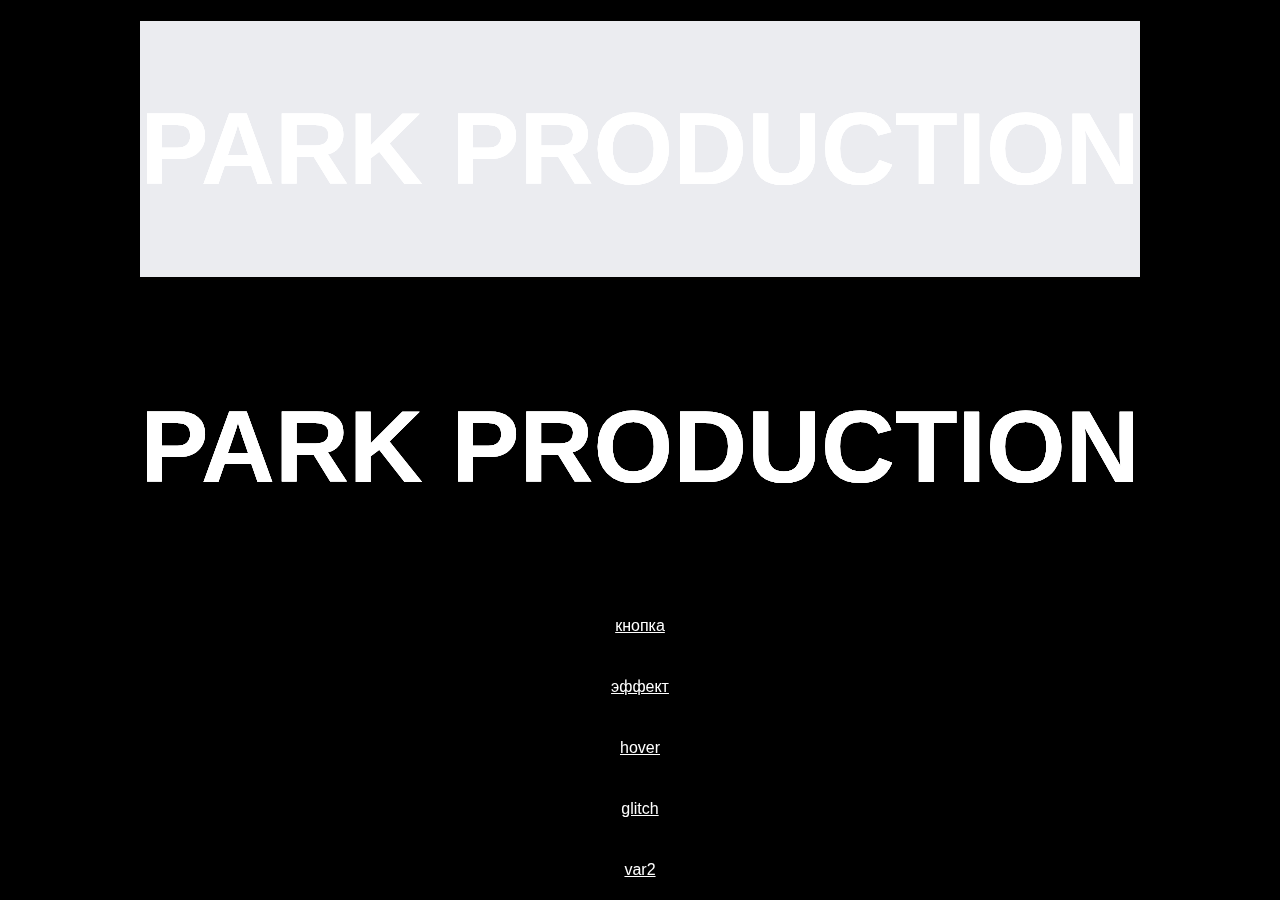
<file: index.html>
<html lang="en">
<head>
    <meta charset="UTF-8">
    <meta http-equiv="X-UA-Compatible" content="IE=edge">
    <meta name="viewport" content="width=device-width, initial-scale=1.0">
    <link rel="stylesheet" href="css/main.css">
    <title>Document</title>
</head>
<body>
    <div class="d1">
    <h1 data-text="Park Production">Park Production</h1>
    </div>
    <h1 data-text="Park Production">Park Production</h1>
    <a href="index2.html">кнопка</a>
    <a href="index3.html">эффект</a>
    <a href="index4.html">hover</a>
    <a href="index5.html">glitch</a>
    <a href="index6.html">var2</a>
</body>
</html>
</file>
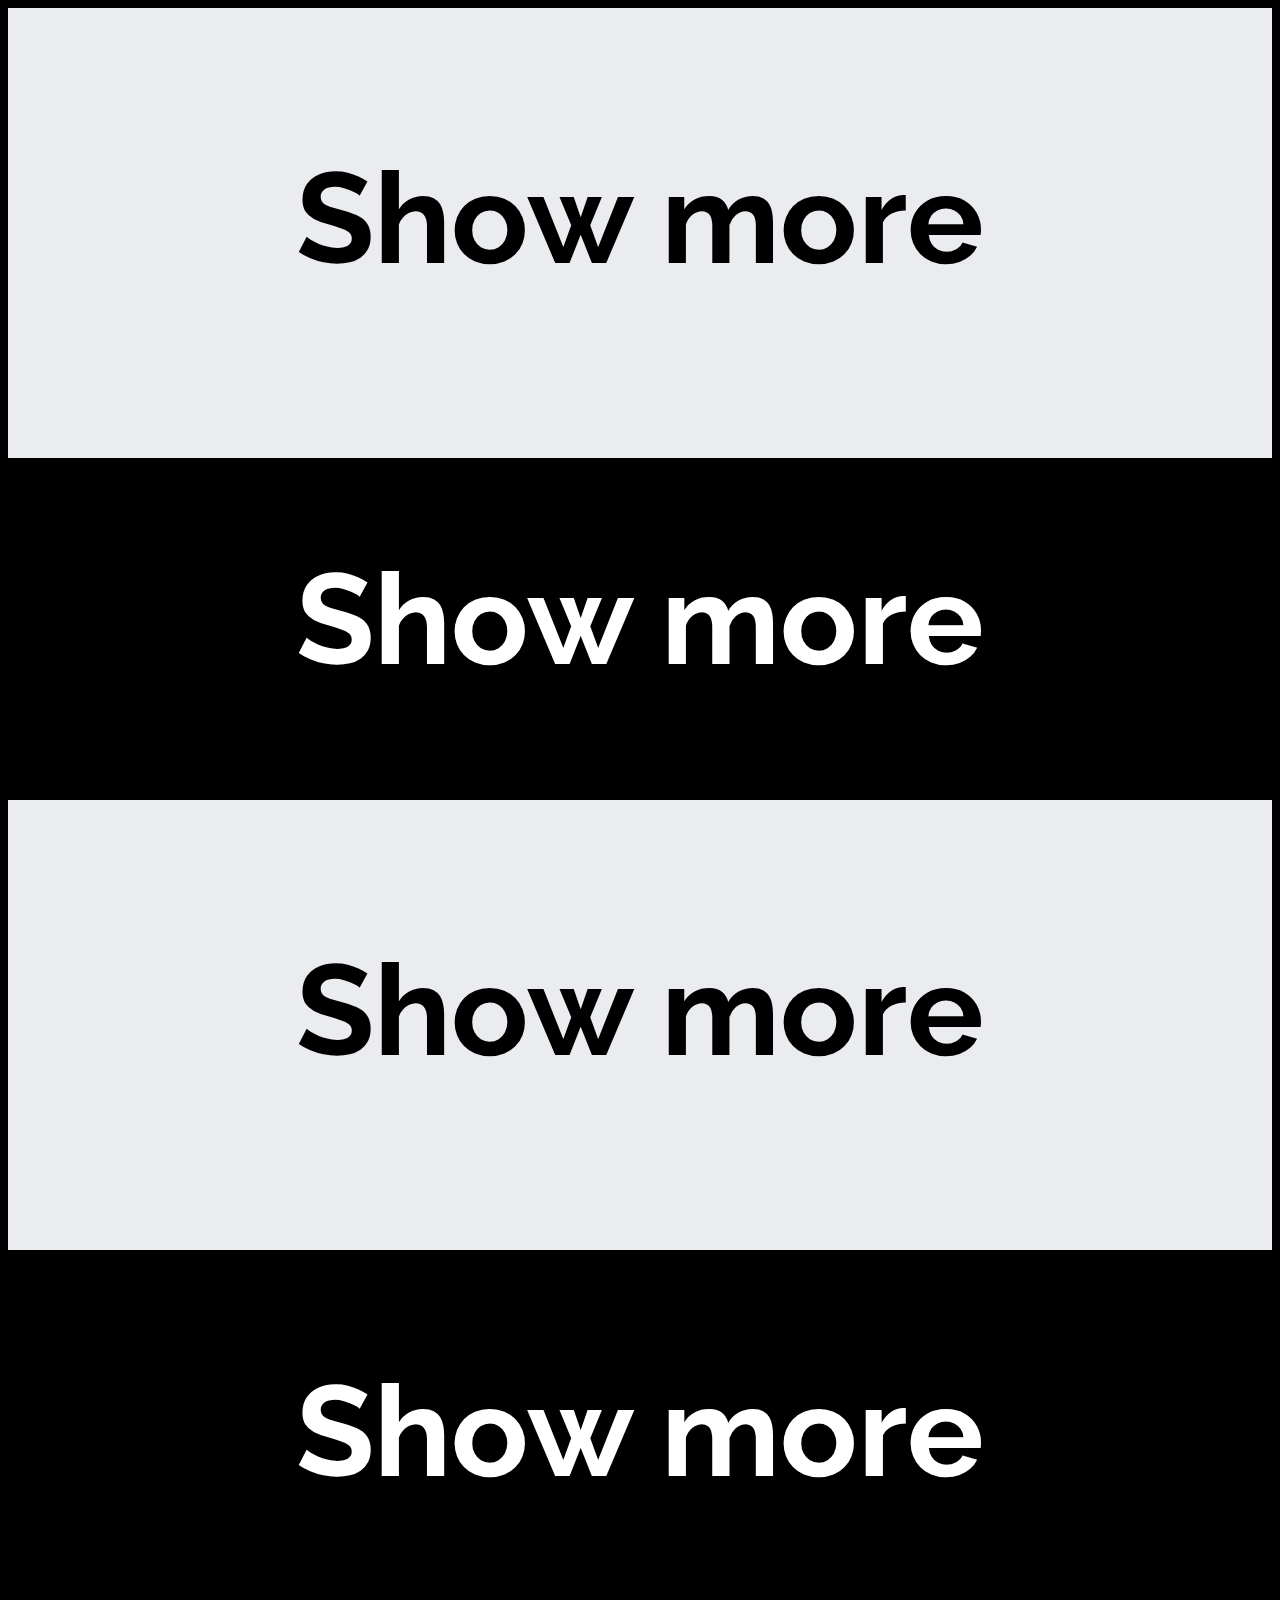
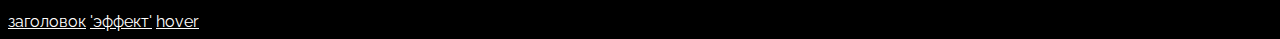
<file: index2.html>
<html lang="en">
<head>
    <meta charset="UTF-8">
    <meta http-equiv="X-UA-Compatible" content="IE=edge">
    <meta name="viewport" content="width=device-width, initial-scale=1.0">
    <link rel="stylesheet" href="css/main2.css">
    <title>Document</title>
</head>
<body>
    <div class="d1">
        <h1>Show more</h1>
    </div>
    <h1>Show more</h1>
    <div class="d1"><h2>Show more</h2></div>
    <h2>Show more</h2>
    <a href="index.html">заголовок</a>
    <a href="index3.html">'эффект'</a>
    <a href="index4.html">hover</a>

</body>
</html>
</file>
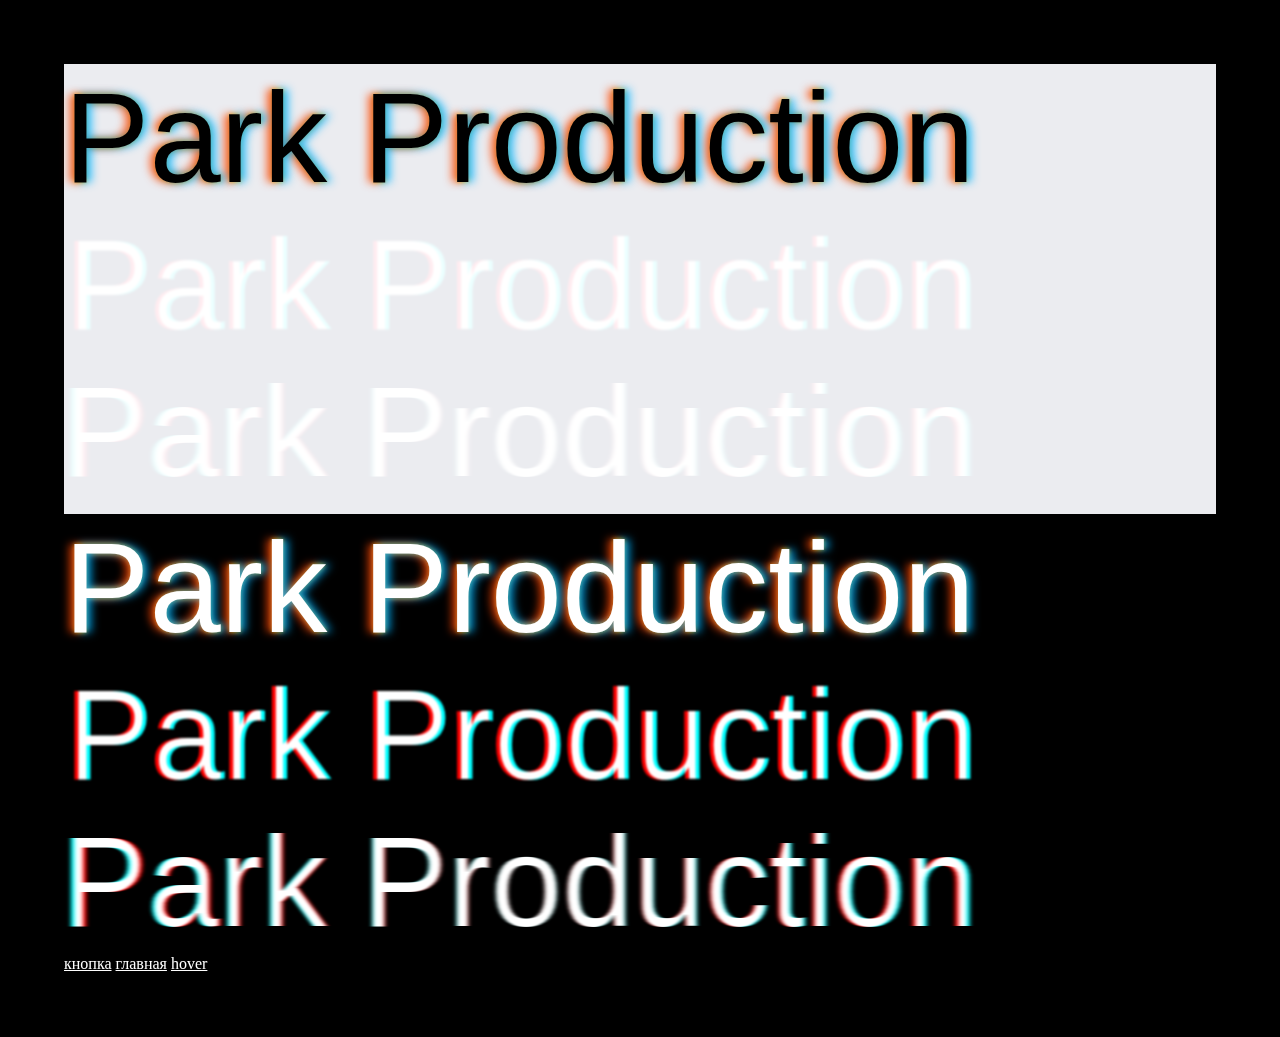
<file: index3.html>
<html lang="en">
<head>
    <meta charset="UTF-8">
    <meta http-equiv="X-UA-Compatible" content="IE=edge">
    <meta name="viewport" content="width=device-width, initial-scale=1.0">
    <link rel="stylesheet" href="css/main3.css">
    <title>Document</title>
</head>
<body>
    <svg>
        <defs>
          <filter id="blurX">
                  <feGaussianBlur in="SourceGraphic" stdDeviation="2,0" />
              </filter>
        </defs>
      </svg>
      <div class="d1">
        <span id="one">Park Production</span>
        <span id="two" textcontent="Park Production">Park Production</span>
        <span id="three" textcontent="Park Production">Park Production</span>   
      </div>
      <span id="one">Park Production</span>
      <span id="two" textcontent="Park Production">Park Production</span>
      <span id="three" textcontent="Park Production">Park Production</span>  
      <a href="index2.html">кнопка</a>
      <a href="index.html">главная</a> 
      <a href="index4.html">hover</a>
   
</body>
</html>
</file>
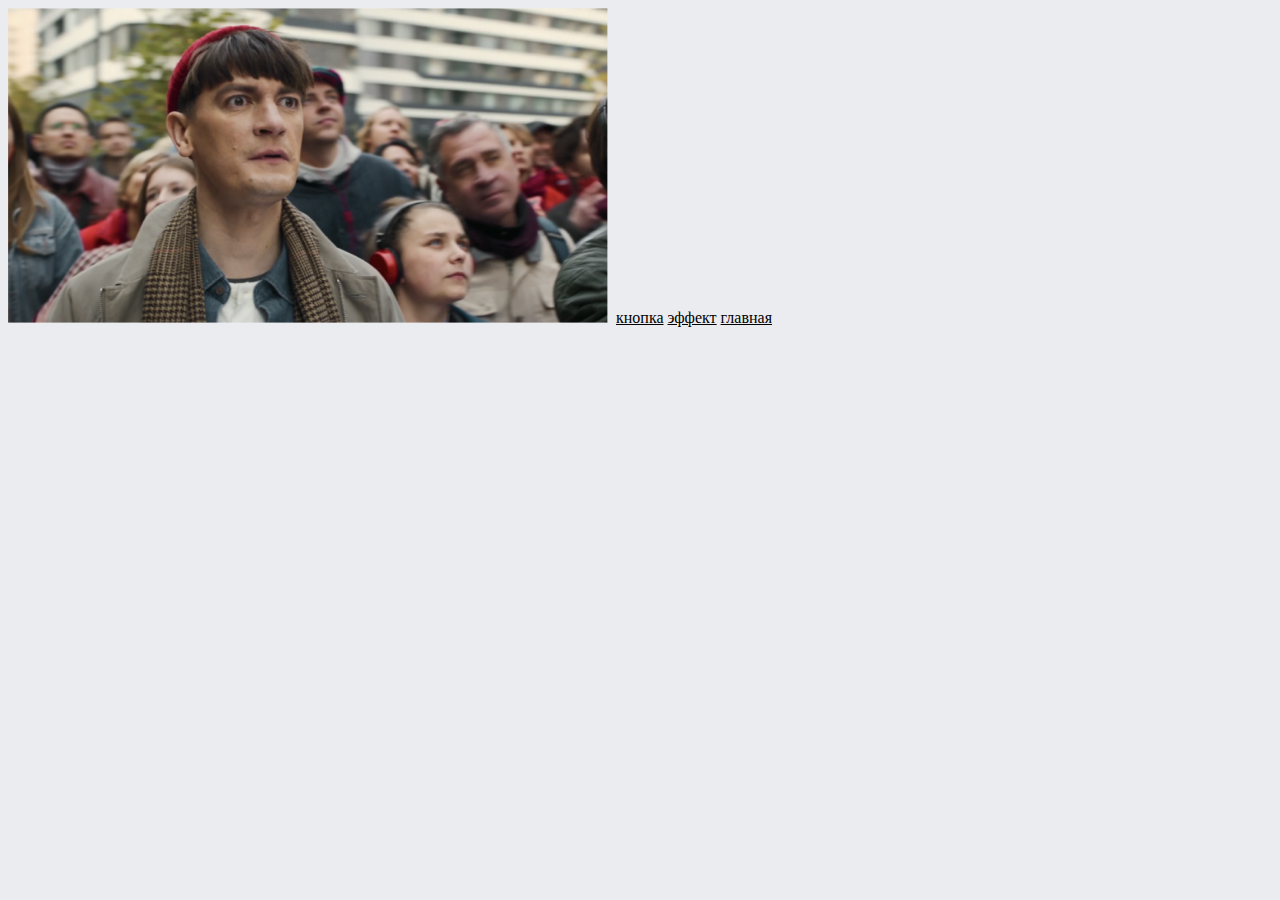
<file: index4.html>
<html lang="en">
<head>
    <meta charset="UTF-8">
    <meta http-equiv="X-UA-Compatible" content="IE=edge">
    <meta name="viewport" content="width=device-width, initial-scale=1.0">
    <link rel="stylesheet" href="css/main4.css">
    <title>Document</title>
</head>
<body>
    <img class="is" src="pictures/1123.png"/>
<svg width="0" height="0">
  <filter id="kill">
    <feColorMatrix type="matrix" 
      result="red_"             
      values="4 0 0 0 0
              0 0 0 0 0 
              0 0 0 0 0 
              0 0 0 1 0"/>
    <feOffset in="red_" dx="2" dy="0" result="red"/>
    <feColorMatrix type="matrix" 
      in="SourceGraphic"             
      result="blue_"             
      values="0 0 0 0 0
              0 3 0 0 0 
              0 0 10 0 0 
              0 0 0 1 0"/>
    <feOffset in="blue_" dx="-3" dy="0" result="blue"/>    
    <feBlend mode="screen" in="red" in2="blue"/>

  </filter>
</svg>
<a href="index2.html">кнопка</a>
<a href="index3.html">эффект</a>
<a href="index.html">главная</a>
</body>
</html>
</file>
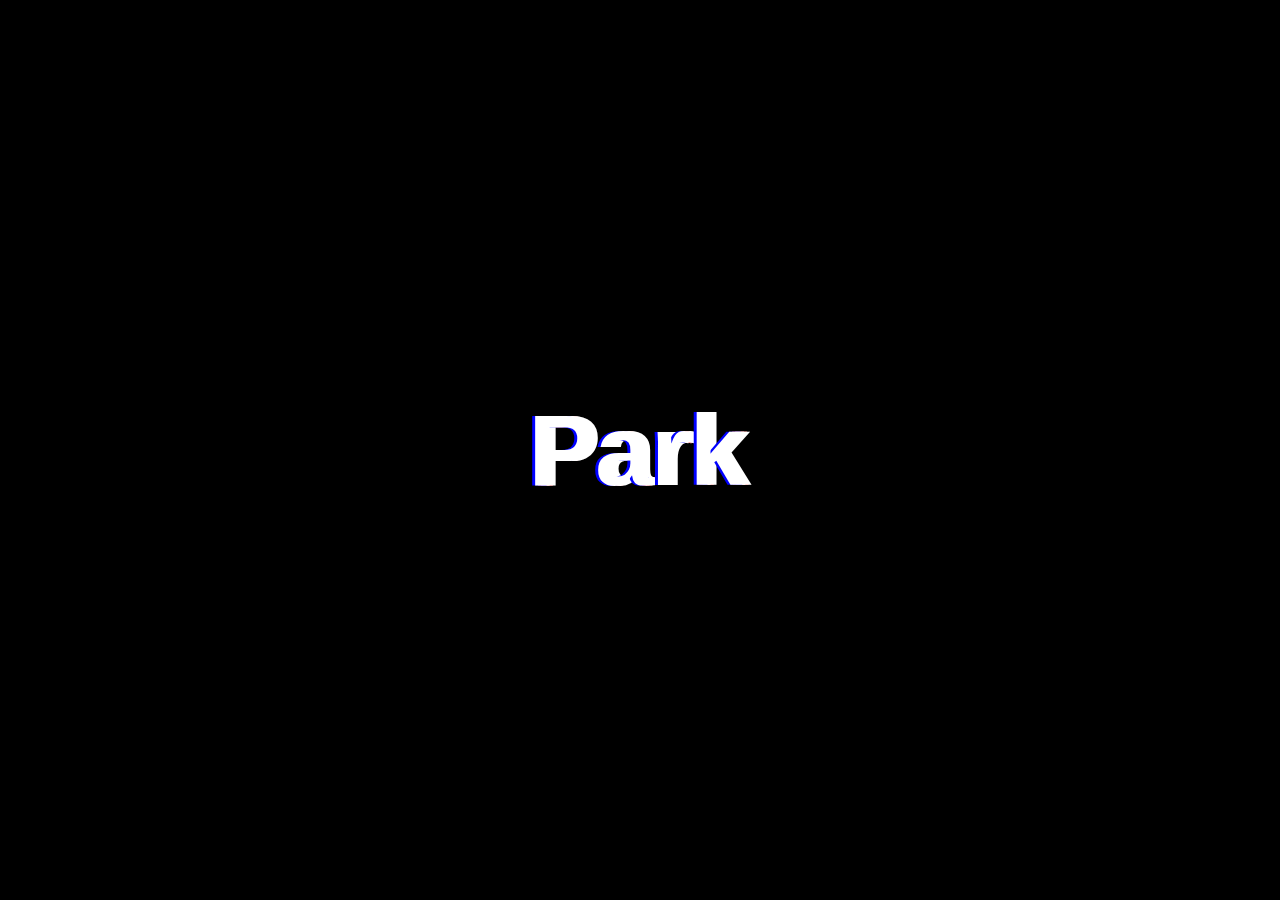
<file: index5.html>
<html lang="en">
<head>
    <meta charset="UTF-8">
    <meta http-equiv="X-UA-Compatible" content="IE=edge">
    <meta name="viewport" content="width=device-width, initial-scale=1.0">
    <link rel="stylesheet" href="css/main5.css">
    <title>Document</title>
</head>
<body>
    <div class="box">
        <h1 class="glitch">Park</h1>
     </div>
</body>
</html>
</file>
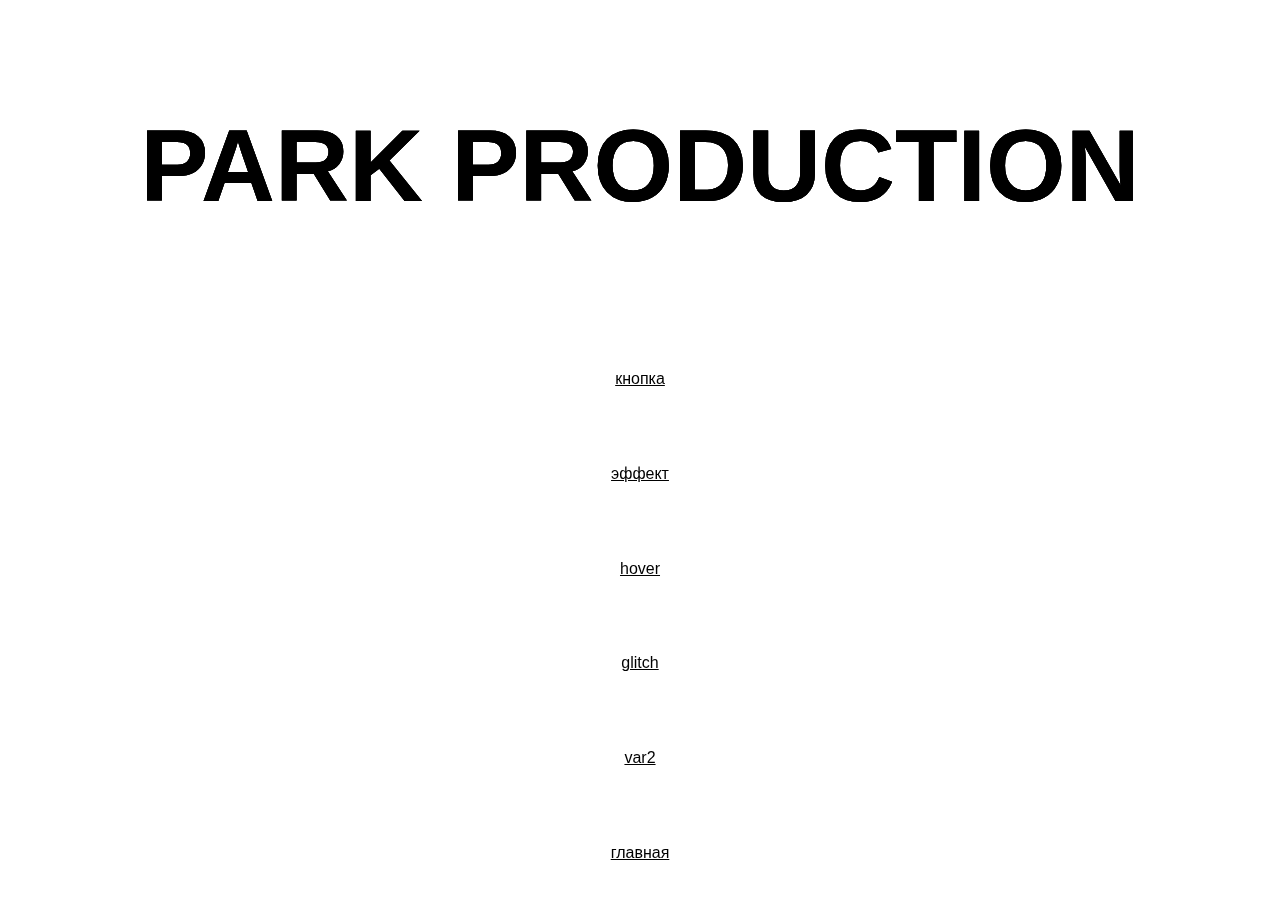
<file: index7.html>
<html lang="en">
<head>
    <meta charset="UTF-8">
    <meta http-equiv="X-UA-Compatible" content="IE=edge">
    <meta name="viewport" content="width=device-width, initial-scale=1.0">
    <link rel="stylesheet" href="css/main7.css">
    <title>Document</title>
</head>
<body>
    <h1 data-text="Park Production">Park Production</h1>
    <a href="index2.html">кнопка</a>
    <a href="index3.html">эффект</a>
    <a href="index4.html">hover</a>
    <a href="index5.html">glitch</a>
    <a href="index6.html">var2</a>
    <a href="index.html">главная</a>
</body>
</html>
</file>
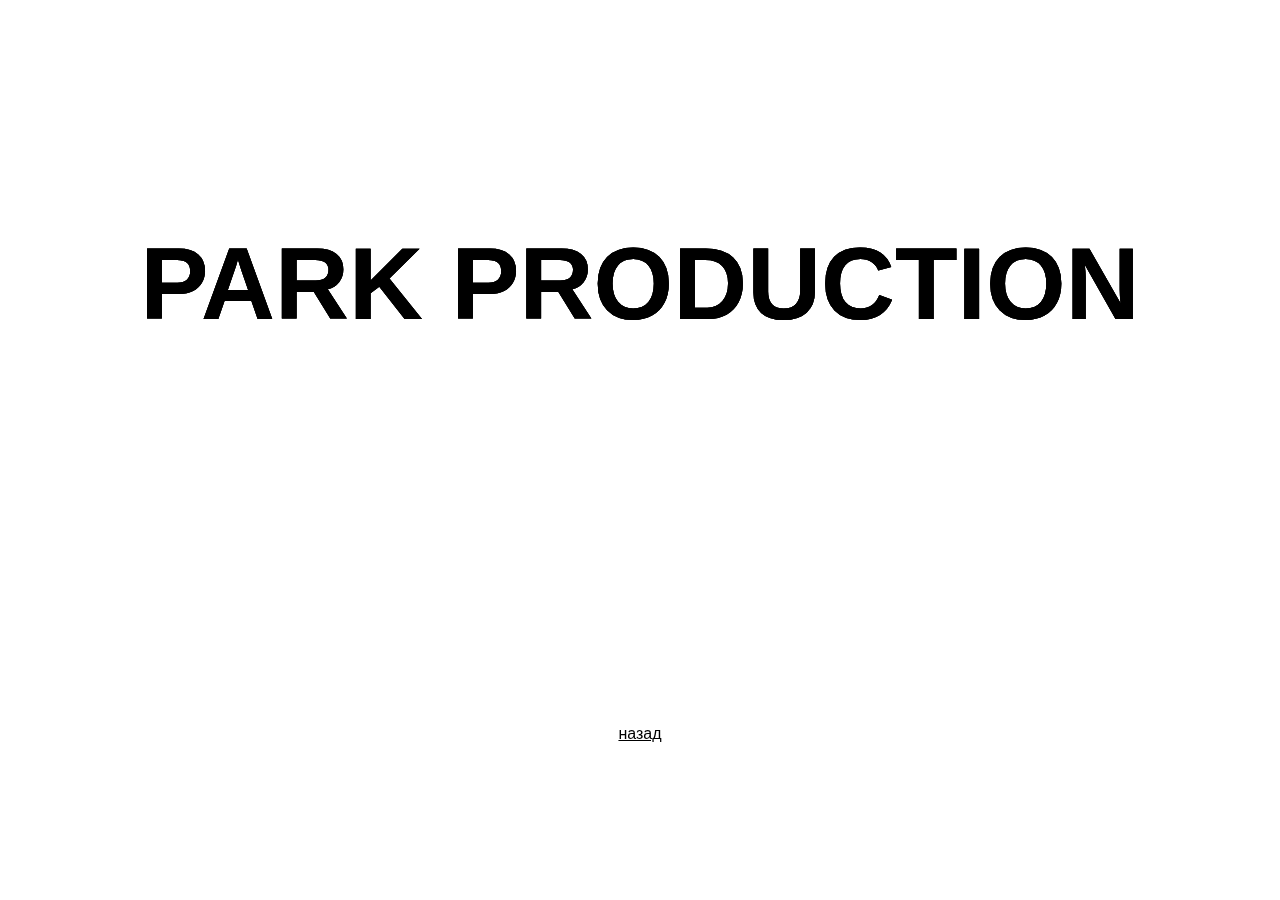
<file: index8.html>
<html lang="en">
<head>
    <meta charset="UTF-8">
    <meta http-equiv="X-UA-Compatible" content="IE=edge">
    <meta name="viewport" content="width=device-width, initial-scale=1.0">
    <link rel="stylesheet" href="css/main8.css">
    <title>Document</title>
</head>
<body>
    <h1 data-text="Park Production">Park Production</h1>
    <a href="index.html">назад</a>
</body>
</html>
</file>
<file: css/main.css>
html,
body {
  height: 100vh;
  margin: 0;
}

body {
  background: #000;
  display: grid;
  place-items: center;
  font-family: "Inter", sans-serif;
}

a {
    color: white;
}

h1 {
  font-size: 8vw;
  font-weight: 900;
  text-transform: uppercase;
  position: relative;
  color: white;
}

h1::before,
h1::after {
  content: attr(data-text);
  left: 0;
  position: absolute;
  top: 0;
}

h1,
h1::before,
h1::after {
  mix-blend-mode: screen;
}


h1::before {
  -webkit-animation: r 1s linear infinite alternate both;
          animation: r 1s linear infinite alternate both;
}


@-webkit-keyframes r {
  0% {
    text-shadow: 3px -1px 0px #f00;
  }
  10% {
    text-shadow: -8px 0px 1px #f00;
  }
  20% {
    text-shadow: -1px 1px 0px #f00;
  }
  30% {
    text-shadow: -1px 1px 0px #f00;
  }
  40% {
    text-shadow: 8px 0px 0px #f00;
  }
  50% {
    text-shadow: 8px 0px 0px #f00;
  }
  60% {
    text-shadow: 4px -1px 0px #f00;
  }
  70% {
    text-shadow: 8px 1px 0px #f00;
  }
  80% {
    text-shadow: 1px -1px 1px #f00;
  }
  90% {
    text-shadow: 6px 1px 0px #f00;
  }
  100% {
    text-shadow: -5px 0px 1px #f00;
  }
}
@keyframes r {
  0% {
    text-shadow: 3px -1px 0px #f00;
  }
  10% {
    text-shadow: -8px 0px 1px #f00;
  }
  20% {
    text-shadow: -1px 1px 0px #f00;
  }
  30% {
    text-shadow: -1px 1px 0px #f00;
  }
  40% {
    text-shadow: 8px 0px 0px #f00;
  }
  50% {
    text-shadow: 8px 0px 0px #f00;
  }
  60% {
    text-shadow: 4px -1px 0px #f00;
  }
  70% {
    text-shadow: 8px 1px 0px #f00;
  }
  80% {
    text-shadow: 1px -1px 1px #f00;
  }
  90% {
    text-shadow: 6px 1px 0px #f00;
  }
  100% {
    text-shadow: -5px 0px 1px #f00;
  }
}

h1 {
  -webkit-animation: g 1s linear infinite alternate both;
          animation: g 1s linear infinite alternate both;
}

.d1 {
    background-color: #EBECF0;
}

@-webkit-keyframes g {
  0% {
    text-shadow: 2px 1px 0px #0f0;
  }
  10% {
    text-shadow: 4px -1px 0px #0f0;
  }
  20% {
    text-shadow: 0px 1px 0px #0f0;
  }
  30% {
    text-shadow: -5px 0px 0px #0f0;
  }
  40% {
    text-shadow: 7px 1px 0px #0f0;
  }
  50% {
    text-shadow: 3px 1px 0px #0f0;
  }
  60% {
    text-shadow: 6px -1px 1px #0f0;
  }
  70% {
    text-shadow: -8px 0px 1px #0f0;
  }
  80% {
    text-shadow: -5px 0px 0px #0f0;
  }
  90% {
    text-shadow: -8px 0px 0px #0f0;
  }
  100% {
    text-shadow: -1px 1px 1px #0f0;
  }
}
@keyframes g {
  0% {
    text-shadow: 2px 1px 0px #0f0;
  }
  10% {
    text-shadow: 4px -1px 0px #0f0;
  }
  20% {
    text-shadow: 0px 1px 0px #0f0;
  }
  30% {
    text-shadow: -5px 0px 0px #0f0;
  }
  40% {
    text-shadow: 7px 1px 0px #0f0;
  }
  50% {
    text-shadow: 3px 1px 0px #0f0;
  }
  60% {
    text-shadow: 6px -1px 1px #0f0;
  }
  70% {
    text-shadow: -8px 0px 1px #0f0;
  }
  80% {
    text-shadow: -5px 0px 0px #0f0;
  }
  90% {
    text-shadow: -8px 0px 0px #0f0;
  }
  100% {
    text-shadow: -1px 1px 1px #0f0;
  }
}

h1::after {
  -webkit-animation: b 1s linear infinite alternate both;
          animation: b 1s linear infinite alternate both;
}
@-webkit-keyframes b {
  0% {
    text-shadow: 3px 0px 1px #00f;
  }
  10% {
    text-shadow: 6px -1px 1px #00f;
  }
  20% {
    text-shadow: 7px 0px 0px #00f;
  }
  30% {
    text-shadow: 5px 1px 0px #00f;
  }
  40% {
    text-shadow: -7px 0px 0px #00f;
  }
  50% {
    text-shadow: -7px 0px 1px #00f;
  }
  60% {
    text-shadow: 5px -1px 0px #00f;
  }
  70% {
    text-shadow: 1px 1px 0px #00f;
  }
  80% {
    text-shadow: -3px -1px 1px #00f;
  }
  90% {
    text-shadow: -7px -1px 0px #00f;
  }
  100% {
    text-shadow: -3px -1px 1px #00f;
  }
}
@keyframes b {
  0% {
    text-shadow: 3px 0px 1px #00f;
  }
  10% {
    text-shadow: 6px -1px 1px #00f;
  }
  20% {
    text-shadow: 7px 0px 0px #00f;
  }
  30% {
    text-shadow: 5px 1px 0px #00f;
  }
  40% {
    text-shadow: -7px 0px 0px #00f;
  }
  50% {
    text-shadow: -7px 0px 1px #00f;
  }
  60% {
    text-shadow: 5px -1px 0px #00f;
  }
  70% {
    text-shadow: 1px 1px 0px #00f;
  }
  80% {
    text-shadow: -3px -1px 1px #00f;
  }
  90% {
    text-shadow: -7px -1px 0px #00f;
  }
  100% {
    text-shadow: -3px -1px 1px #00f;
  }
}
</file>
<file: css/main2.css>
@import url('https://fonts.googleapis.com/css2?family=Raleway:wght@500&display=swap');

body {
    background-color: #000;
    color: #fff;
    align-items: center;
    font-family: 'Raleway', sans-serif;
  }
  h1 {
    /* text-shadow:1px 1px 0px #00f, -1px -1px 0 #f00; */
    font-size:800%;
    text-align:center;
  }

  h2{
    /* text-shadow:1px 1px 0px #00f, -1px -1px 0 #f00; */
    font-size:800%;
    text-align:center;
  }

  a {
    color: white;
}
  
.d1 {
    background-color: #EBECF0;
    height: 50vh;
}

h2:first-child {
  color: black;
  padding-top: 15vh;
}


h2:hover {
  -webkit-animation: glitch-small 0.5s cubic-bezier(0.25, 0.46, 0.45, 0.94);
          animation: glitch-small 0.5s cubic-bezier(0.25, 0.46, 0.45, 0.94);
}

h1:first-child {
    color: black;
    padding-top: 15vh;
}


  h1:hover {
    -webkit-animation: glitch-small 0.5s cubic-bezier(0.25, 0.46, 0.45, 0.94) both infinite;
            animation: glitch-small 0.5s cubic-bezier(0.25, 0.46, 0.45, 0.94) both infinite;
  }
  
  @-webkit-keyframes glitch-small {
    0% {
      text-shadow:2px 2px 0px #00f, -2px -2px 0px #0f0;
    }
    30% {
      text-shadow:3px 4px 0px #f00, -5px -3px 0px #0ff;
    }
    66% {
       text-shadow:-2px -2px 0px #00f, 2px 2px 0px #0f0;
    }
    to {
      text-shadow:3px 2px 0px #f00, -2px -4px 0px #0ff;
    }
  }
  
  @keyframes glitch-small {
    0% {
      text-shadow:4px 2px 0px #00f, -4px -3px 0px #0f0;
    }
    33% {
      text-shadow:4px 2px 0px #f00, -5px -2px 0px #0ff;
    }
    66% {
       text-shadow:-2px -3px 0px #00f, 2px 3px 0px #0f0;
    }
    to {
      text-shadow:4px 1px 0px #f00, -4px -2px 0px #0ff;
    }
  }
</file>
<file: css/main3.css>
html, body {
    margin: 0;
    padding: 2rem;
    background: #000;
  }
  
  svg {
    display: none;
  }

  a {
    color: white;
}

.d1 {
    background-color: #EBECF0;
    height: 50vh;
}

.d1 span {
    color: black;
}
  
  span {
    font-family: Helvetica, sans-serif;
    font-size: 8em;
    color: #fff;
  }
  
  #one {
    text-shadow: 5px 0 8px rgba(0, 180, 255, 0.8), -5px 0 8px rgba(255, 70, 0, 0.8), 0 0 4px #ffc700;
  }
  
  #two {
    display: block;
    position: relative;
    color: red;
    mix-blend-mode: screen;
    -webkit-filter: blur(1px);
            filter: blur(1px);
  }
  #two:after {
    content: attr(textcontent);
    display: block;
    position: absolute;
    left: 4px;
    top: 0;
    color: cyan;
    mix-blend-mode: screen;
  }
  
  #three {
    display: block;
    position: relative;
    color: red;
    mix-blend-mode: screen;
    -webkit-filter: url(#blurX);
            filter: url(#blurX);
  }
  #three:after {
    content: attr(textcontent);
    display: block;
    position: absolute;
    left: 0;
    top: 0;
    -webkit-transform: scaleX(1.008);
            transform: scaleX(1.008);
    color: cyan;
    mix-blend-mode: screen;
  }
</file>
<file: css/main4.css>
.outer {
    position: relative;
    max-width: 600px;
  }
  img {
    width: 600px;
  }

  a {
      color: black;
  }

  .is:hover {
    position: relative;
    -webkit-filter: url(#kill);
  }
* {
    background-color: #EBECF0;
}
</file>
<file: css/main5.css>
* {
	 margin: 0;
	 padding: 0;
}
 body, html {
	 width: 100%;
	 height: 100%;
}
 .box {
	 background-color: #000;
}
 .box {
	 display: flex;
	 justify-content: center;
	 align-items: center;
	 height: 100%;
}
 .box .glitch {
	 color: #fff;
	 font-family: 'Poppins', sans-serif;
	 font-weight: 600;
	 font-size: 100px;
	 position: relative;
	 padding: 30px;
}
 .box .glitch:before, .box .glitch:after {
	 content: 'Park';
	 color: #fff;
	 position: absolute;
	 top: 0;
	 overflow: hidden;
	 padding: 30px;
}
 .box .glitch:before {
	 left: 3px;
	 text-shadow: -3px 0 red;
	 animation: glitch-before 2s linear 0s infinite alternate;
}
 .box .glitch:after {
	 left: -3px;
	 text-shadow: -3px 0 blue;
	 animation: glitch-after 2s linear 0s infinite alternate;
}

 @keyframes glitch-before {
	 0% {
		 clip: rect(543px, 650px, 58px, 30px);
	}
	 5% {
		 clip: rect(31px, 350px, 75px, 30px);
	}
	 10% {
		 clip: rect(97px, 350px, 69px, 30px);
	}
	 15% {
		 clip: rect(101px, 350px, 92px, 30px);
	}
	 20% {
		 clip: rect(86px, 350px, 30px, 30px);
	}
	 25% {
		 clip: rect(62px, 350px, 43px, 30px);
	}
	 30% {
		 clip: rect(120px, 350px, 5px, 30px);
	}
	 35% {
		 clip: rect(27px, 350px, 44px, 30px);
	}
	 40% {
		 clip: rect(70px, 350px, 134px, 30px);
	}
	 45% {
		 clip: rect(113px, 350px, 63px, 30px);
	}
	 50% {
		 clip: rect(134px, 350px, 56px, 30px);
	}
	 55% {
		 clip: rect(46px, 350px, 22px, 30px);
	}
	 60% {
		 clip: rect(22px, 350px, 64px, 30px);
	}
	 65% {
		 clip: rect(129px, 350px, 149px, 30px);
	}
	 70% {
		 clip: rect(83px, 350px, 9px, 30px);
	}
	 75% {
		 clip: rect(76px, 350px, 147px, 30px);
	}
	 80% {
		 clip: rect(139px, 350px, 115px, 30px);
	}
	 85% {
		 clip: rect(63px, 350px, 41px, 30px);
	}
	 90% {
		 clip: rect(57px, 350px, 132px, 30px);
	}
	 95% {
		 clip: rect(93px, 350px, 150px, 30px);
	}
	 100% {
		 clip: rect(20px, 350px, 94px, 30px);
	}
}
 @keyframes glitch-after {
	 0% {
		 clip: rect(65px, 350px, 13px, 30px);
	}
	 5% {
		 clip: rect(31px, 350px, 75px, 30px);
	}
	 10% {
		 clip: rect(35px, 350px, 37px, 30px);
	}
	 15% {
		 clip: rect(5px, 350px, 135px, 30px);
	}
	 20% {
		 clip: rect(38px, 350px, 98px, 30px);
	}
	 25% {
		 clip: rect(92px, 350px, 1px, 30px);
	}
	 30% {
		 clip: rect(128px, 350px, 23px, 30px);
	}
	 35% {
		 clip: rect(77px, 350px, 38px, 30px);
	}
	 40% {
		 clip: rect(41px, 350px, 83px, 30px);
	}
	 45% {
		 clip: rect(106px, 350px, 46px, 30px);
	}
	 50% {
		 clip: rect(44px, 350px, 124px, 30px);
	}
	 55% {
		 clip: rect(38px, 350px, 117px, 30px);
	}
	 60% {
		 clip: rect(83px, 350px, 129px, 30px);
	}
	 65% {
		 clip: rect(39px, 350px, 88px, 30px);
	}
	 70% {
		 clip: rect(59px, 350px, 48px, 30px);
	}
	 75% {
		 clip: rect(118px, 350px, 3px, 30px);
	}
	 80% {
		 clip: rect(67px, 350px, 34px, 30px);
	}
	 85% {
		 clip: rect(102px, 350px, 81px, 30px);
	}
	 90% {
		 clip: rect(101px, 350px, 10px, 30px);
	}
	 95% {
		 clip: rect(21px, 350px, 100px, 30px);
	}
	 100% {
		 clip: rect(101px, 350px, 47px, 30px);
	}
}
</file>
<file: css/main7.css>
html,
body {
  height: 100vh;
  margin: 0;
}

body {
  background: white;
  display: grid;
  place-items: center;
  font-family: "Inter", sans-serif;
}

a {
    color: black;
}

h1 {
  font-size: 8vw;
  font-weight: 900;
  text-transform: uppercase;
  position: relative;
  color: black;
}

h1::before,
h1::after {
  content: attr(data-text);
  left: 0;
  position: absolute;
  top: 0;
}

h1,
h1::before,
h1::after {
  mix-blend-mode: multiply;
}


h1::before {
  -webkit-animation: r 1s linear infinite alternate both;
          animation: r 1s linear infinite alternate both;
}


@-webkit-keyframes r {
  0% {
    text-shadow: 3px -1px 0px #f00;
  }
  10% {
    text-shadow: -8px 0px 1px #f00;
  }
  20% {
    text-shadow: -1px 1px 0px #f00;
  }
  30% {
    text-shadow: -1px 1px 0px #f00;
  }
  40% {
    text-shadow: 8px 0px 0px #f00;
  }
  50% {
    text-shadow: 8px 0px 0px #f00;
  }
  60% {
    text-shadow: 4px -1px 0px #f00;
  }
  70% {
    text-shadow: 8px 1px 0px #f00;
  }
  80% {
    text-shadow: 1px -1px 1px #f00;
  }
  90% {
    text-shadow: 6px 1px 0px #f00;
  }
  100% {
    text-shadow: -5px 0px 1px #f00;
  }
}
@keyframes r {
  0% {
    text-shadow: 3px -1px 0px #f00;
  }
  10% {
    text-shadow: -8px 0px 1px #f00;
  }
  20% {
    text-shadow: -1px 1px 0px #f00;
  }
  30% {
    text-shadow: -1px 1px 0px #f00;
  }
  40% {
    text-shadow: 8px 0px 0px #f00;
  }
  50% {
    text-shadow: 8px 0px 0px #f00;
  }
  60% {
    text-shadow: 4px -1px 0px #f00;
  }
  70% {
    text-shadow: 8px 1px 0px #f00;
  }
  80% {
    text-shadow: 1px -1px 1px #f00;
  }
  90% {
    text-shadow: 6px 1px 0px #f00;
  }
  100% {
    text-shadow: -5px 0px 1px #f00;
  }
}

h1 {
  -webkit-animation: g 1s linear infinite alternate both;
          animation: g 1s linear infinite alternate both;
}

.d1 {
    background-color: #EBECF0;
}

@-webkit-keyframes g {
  0% {
    text-shadow: 2px 1px 0px #0f0;
  }
  10% {
    text-shadow: 4px -1px 0px #0f0;
  }
  20% {
    text-shadow: 0px 1px 0px #0f0;
  }
  30% {
    text-shadow: -5px 0px 0px #0f0;
  }
  40% {
    text-shadow: 7px 1px 0px #0f0;
  }
  50% {
    text-shadow: 3px 1px 0px #0f0;
  }
  60% {
    text-shadow: 6px -1px 1px #0f0;
  }
  70% {
    text-shadow: -8px 0px 1px #0f0;
  }
  80% {
    text-shadow: -5px 0px 0px #0f0;
  }
  90% {
    text-shadow: -8px 0px 0px #0f0;
  }
  100% {
    text-shadow: -1px 1px 1px #0f0;
  }
}
@keyframes g {
  0% {
    text-shadow: 2px 1px 0px #0f0;
  }
  10% {
    text-shadow: 4px -1px 0px #0f0;
  }
  20% {
    text-shadow: 0px 1px 0px #0f0;
  }
  30% {
    text-shadow: -5px 0px 0px #0f0;
  }
  40% {
    text-shadow: 7px 1px 0px #0f0;
  }
  50% {
    text-shadow: 3px 1px 0px #0f0;
  }
  60% {
    text-shadow: 6px -1px 1px #0f0;
  }
  70% {
    text-shadow: -8px 0px 1px #0f0;
  }
  80% {
    text-shadow: -5px 0px 0px #0f0;
  }
  90% {
    text-shadow: -8px 0px 0px #0f0;
  }
  100% {
    text-shadow: -1px 1px 1px #0f0;
  }
}

h1::after {
  -webkit-animation: b 1s linear infinite alternate both;
          animation: b 1s linear infinite alternate both;
}
@-webkit-keyframes b {
  0% {
    text-shadow: 3px 0px 1px #00f;
  }
  10% {
    text-shadow: 6px -1px 1px #00f;
  }
  20% {
    text-shadow: 7px 0px 0px #00f;
  }
  30% {
    text-shadow: 5px 1px 0px #00f;
  }
  40% {
    text-shadow: -7px 0px 0px #00f;
  }
  50% {
    text-shadow: -7px 0px 1px #00f;
  }
  60% {
    text-shadow: 5px -1px 0px #00f;
  }
  70% {
    text-shadow: 1px 1px 0px #00f;
  }
  80% {
    text-shadow: -3px -1px 1px #00f;
  }
  90% {
    text-shadow: -7px -1px 0px #00f;
  }
  100% {
    text-shadow: -3px -1px 1px #00f;
  }
}
@keyframes b {
  0% {
    text-shadow: 3px 0px 1px #00f;
  }
  10% {
    text-shadow: 6px -1px 1px #00f;
  }
  20% {
    text-shadow: 7px 0px 0px #00f;
  }
  30% {
    text-shadow: 5px 1px 0px #00f;
  }
  40% {
    text-shadow: -7px 0px 0px #00f;
  }
  50% {
    text-shadow: -7px 0px 1px #00f;
  }
  60% {
    text-shadow: 5px -1px 0px #00f;
  }
  70% {
    text-shadow: 1px 1px 0px #00f;
  }
  80% {
    text-shadow: -3px -1px 1px #00f;
  }
  90% {
    text-shadow: -7px -1px 0px #00f;
  }
  100% {
    text-shadow: -3px -1px 1px #00f;
  }
}
</file>
<file: css/main8.css>
html,
body {
	height: 100vh;
	margin: 0;
}

body {
	background: white;
	display: grid;
	place-items: center;
	font-family: 'Inter', sans-serif;
}

a {
	color: black;
}

h1 {
	font-size: 8vw;
	font-weight: 900;
	text-transform: uppercase;
	position: relative;
}

h1::before,
h1::after {
	content: attr(data-text);
	left: 0;
	position: absolute;
	top: 0;
}

h1,
h1::before,
h1::after {
	color: black;
	mix-blend-mode: multiply;
}

h1::before {
	animation: r 1s linear infinite alternate both;
}

@keyframes r {
	0% {
		text-shadow: -3px 0px 0px #f00;
	}

	10% {
		text-shadow: -1px -1px 1px #f00;
	}

	20% {
		text-shadow: 5px 0px 0px #f00;
	}

	30% {
		text-shadow: -8px 1px 1px #f00;
	}

	40% {
		text-shadow: -6px 0px 1px #f00;
	}

	50% {
		text-shadow: -6px 0px 1px #f00;
	}

	60% {
		text-shadow: 4px 0px 1px #f00;
	}

	70% {
		text-shadow: 2px 1px 0px #f00;
	}

	80% {
		text-shadow: -1px -1px 0px #f00;
	}

	90% {
		text-shadow: 6px -1px 0px #f00;
	}

	100% {
		text-shadow: 6px 1px 0px #f00;
	}
}

h1 {
	animation: g 1s linear infinite alternate both;
}

@keyframes g {
	0% {
		text-shadow: -3px -1px 0px #0f0;
	}

	10% {
		text-shadow: -7px 1px 1px #0f0;
	}

	20% {
		text-shadow: 3px 1px 0px #0f0;
	}

	30% {
		text-shadow: 6px -1px 1px #0f0;
	}

	40% {
		text-shadow: -6px 1px 0px #0f0;
	}

	50% {
		text-shadow: 8px 0px 0px #0f0;
	}

	60% {
		text-shadow: 3px -1px 0px #0f0;
	}

	70% {
		text-shadow: 2px 0px 0px #0f0;
	}

	80% {
		text-shadow: 2px -1px 0px #0f0;
	}

	90% {
		text-shadow: 5px 0px 0px #0f0;
	}

	100% {
		text-shadow: -6px 0px 1px #0f0;
	}
}

h1::after {
	animation: b 1s linear infinite alternate both;
}

@keyframes b {
	0% {
		text-shadow: -2px -1px 0px #00f;
	}

	10% {
		text-shadow: -6px 0px 0px #00f;
	}

	20% {
		text-shadow: 1px 0px 0px #00f;
	}

	30% {
		text-shadow: 4px -1px 1px #00f;
	}

	40% {
		text-shadow: -5px 0px 0px #00f;
	}

	50% {
		text-shadow: -7px 1px 1px #00f;
	}

	60% {
		text-shadow: -3px -1px 1px #00f;
	}

	70% {
		text-shadow: 2px 1px 1px #00f;
	}

	80% {
		text-shadow: -3px -1px 0px #00f;
	}

	90% {
		text-shadow: -5px 1px 1px #00f;
	}

	100% {
		text-shadow: 5px 0px 0px #00f;
	}
}
</file>
